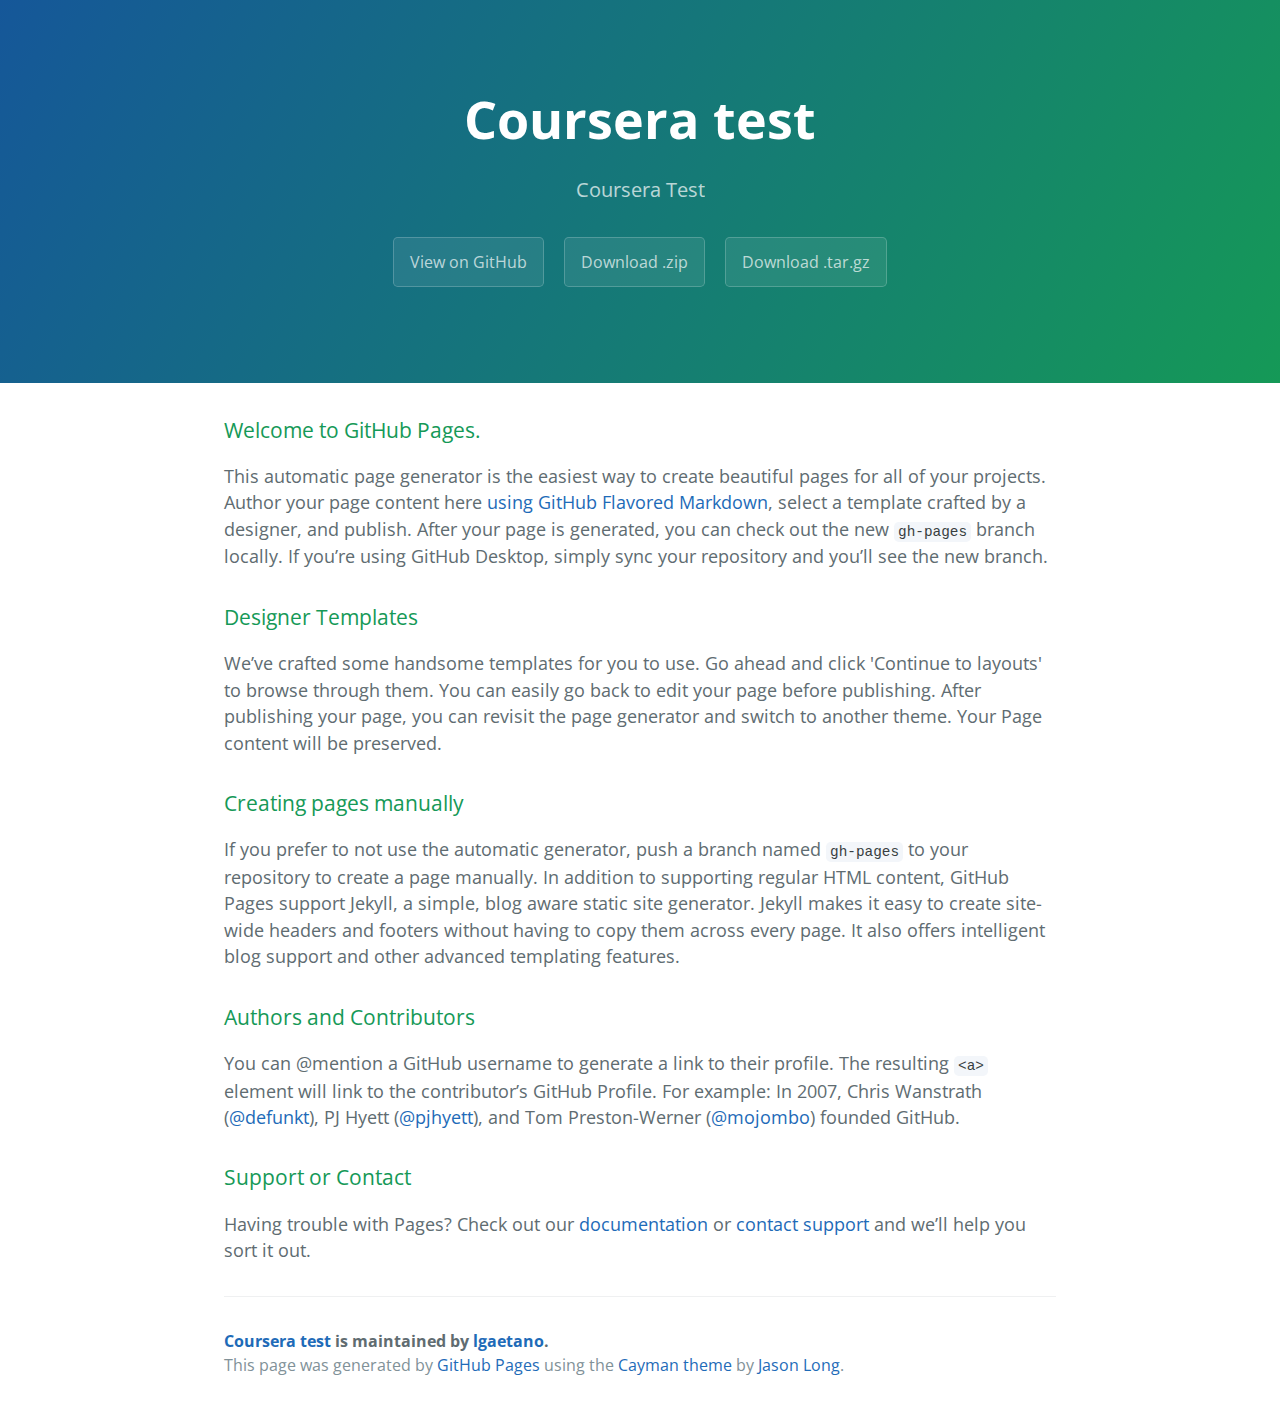
<file: index.html>
<!DOCTYPE html>
<html lang="en-us">
  <head>
    <meta charset="UTF-8">
    <title>Coursera test by lgaetano</title>
    <meta name="viewport" content="width=device-width, initial-scale=1">
    <link rel="stylesheet" type="text/css" href="stylesheets/normalize.css" media="screen">
    <link href='https://fonts.googleapis.com/css?family=Open+Sans:400,700' rel='stylesheet' type='text/css'>
    <link rel="stylesheet" type="text/css" href="stylesheets/stylesheet.css" media="screen">
    <link rel="stylesheet" type="text/css" href="stylesheets/github-light.css" media="screen">
  </head>
  <body>
    <section class="page-header">
      <h1 class="project-name">Coursera test</h1>
      <h2 class="project-tagline">Coursera Test</h2>
      <a href="https://github.com/lgaetano/coursera_test" class="btn">View on GitHub</a>
      <a href="https://github.com/lgaetano/coursera_test/zipball/master" class="btn">Download .zip</a>
      <a href="https://github.com/lgaetano/coursera_test/tarball/master" class="btn">Download .tar.gz</a>
    </section>

    <section class="main-content">
      <h3>
<a id="welcome-to-github-pages" class="anchor" href="#welcome-to-github-pages" aria-hidden="true"><span aria-hidden="true" class="octicon octicon-link"></span></a>Welcome to GitHub Pages.</h3>

<p>This automatic page generator is the easiest way to create beautiful pages for all of your projects. Author your page content here <a href="https://guides.github.com/features/mastering-markdown/">using GitHub Flavored Markdown</a>, select a template crafted by a designer, and publish. After your page is generated, you can check out the new <code>gh-pages</code> branch locally. If you’re using GitHub Desktop, simply sync your repository and you’ll see the new branch.</p>

<h3>
<a id="designer-templates" class="anchor" href="#designer-templates" aria-hidden="true"><span aria-hidden="true" class="octicon octicon-link"></span></a>Designer Templates</h3>

<p>We’ve crafted some handsome templates for you to use. Go ahead and click 'Continue to layouts' to browse through them. You can easily go back to edit your page before publishing. After publishing your page, you can revisit the page generator and switch to another theme. Your Page content will be preserved.</p>

<h3>
<a id="creating-pages-manually" class="anchor" href="#creating-pages-manually" aria-hidden="true"><span aria-hidden="true" class="octicon octicon-link"></span></a>Creating pages manually</h3>

<p>If you prefer to not use the automatic generator, push a branch named <code>gh-pages</code> to your repository to create a page manually. In addition to supporting regular HTML content, GitHub Pages support Jekyll, a simple, blog aware static site generator. Jekyll makes it easy to create site-wide headers and footers without having to copy them across every page. It also offers intelligent blog support and other advanced templating features.</p>

<h3>
<a id="authors-and-contributors" class="anchor" href="#authors-and-contributors" aria-hidden="true"><span aria-hidden="true" class="octicon octicon-link"></span></a>Authors and Contributors</h3>

<p>You can @mention a GitHub username to generate a link to their profile. The resulting <code>&lt;a&gt;</code> element will link to the contributor’s GitHub Profile. For example: In 2007, Chris Wanstrath (<a href="https://github.com/defunkt" class="user-mention">@defunkt</a>), PJ Hyett (<a href="https://github.com/pjhyett" class="user-mention">@pjhyett</a>), and Tom Preston-Werner (<a href="https://github.com/mojombo" class="user-mention">@mojombo</a>) founded GitHub.</p>

<h3>
<a id="support-or-contact" class="anchor" href="#support-or-contact" aria-hidden="true"><span aria-hidden="true" class="octicon octicon-link"></span></a>Support or Contact</h3>

<p>Having trouble with Pages? Check out our <a href="https://help.github.com/pages">documentation</a> or <a href="https://github.com/contact">contact support</a> and we’ll help you sort it out.</p>

      <footer class="site-footer">
        <span class="site-footer-owner"><a href="https://github.com/lgaetano/coursera_test">Coursera test</a> is maintained by <a href="https://github.com/lgaetano">lgaetano</a>.</span>

        <span class="site-footer-credits">This page was generated by <a href="https://pages.github.com">GitHub Pages</a> using the <a href="https://github.com/jasonlong/cayman-theme">Cayman theme</a> by <a href="https://twitter.com/jasonlong">Jason Long</a>.</span>
      </footer>

    </section>

  
  </body>
</html>
</file>
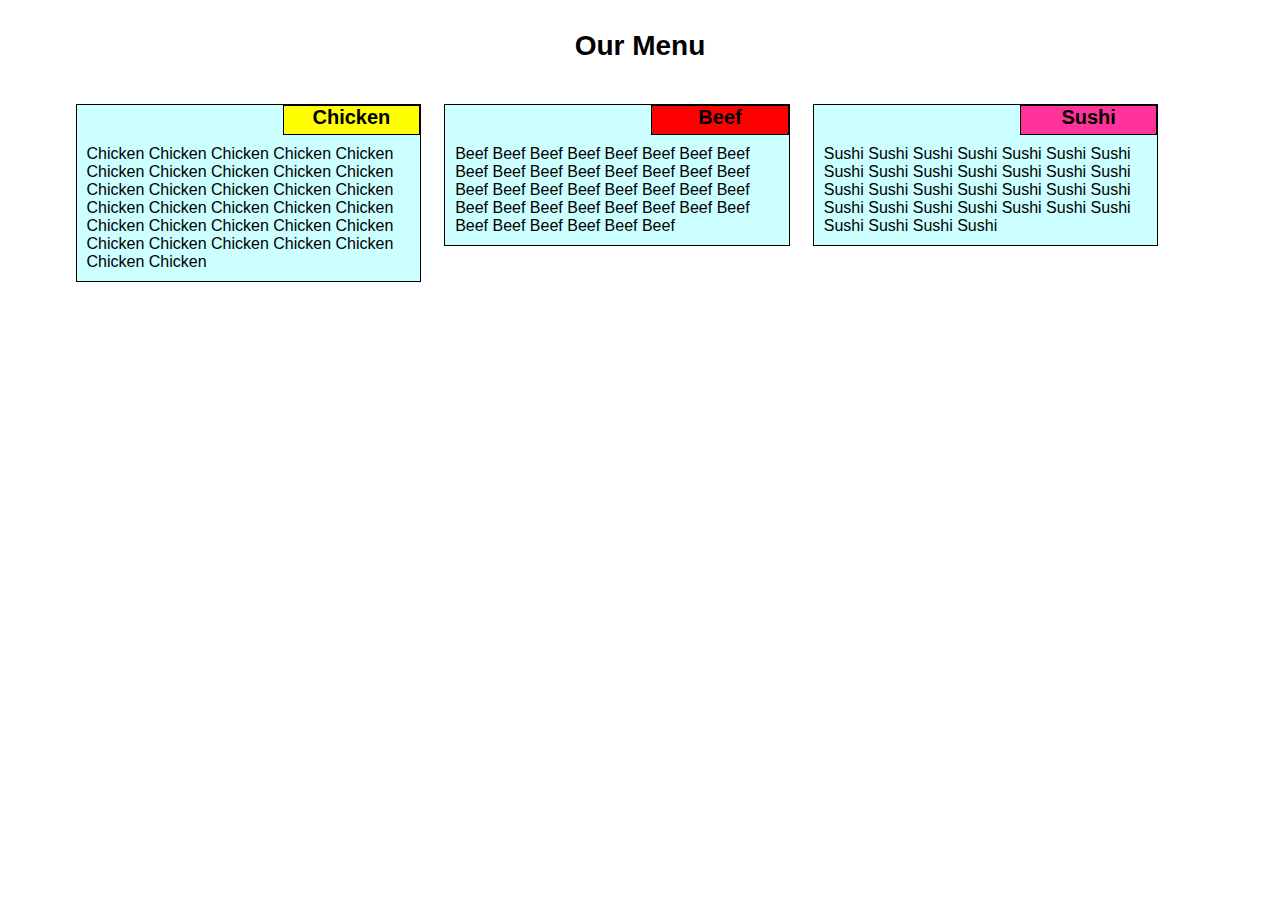
<file: mod2_solution/index.html>
<!DOCTYPE HTML>
<html>
<head>
	<meta charset="utf-8">
	<meta name="viewport" content="width=device-width, initial-scale=1">
	<title>Our Menu</title>
	<link rel="stylesheet" type="text/css" href="css/stylesheet.css">
</head>
<body>
	<h1>Our Menu</h1>

	<div class="container">
		<div class="row">
			<div class="col-sm-12 col-md-6 col-lg-4" id="box">
				<h2 id="Chicken">Chicken</h2>
				<p>Chicken Chicken Chicken Chicken Chicken Chicken Chicken Chicken
				Chicken Chicken Chicken Chicken Chicken Chicken Chicken Chicken 
				Chicken Chicken Chicken Chicken Chicken Chicken Chicken Chicken 
				Chicken Chicken Chicken Chicken Chicken Chicken Chicken Chicken</p>
			</div>	
		</div>

		<div class="row">
			<div class="col-sm-12 col-md-6 col-lg-4" id="box">
				<h2 id="Beef">Beef</h2>
				<p> Beef Beef Beef Beef Beef Beef Beef Beef Beef Beef Beef Beef
				Beef Beef Beef Beef Beef Beef Beef Beef Beef Beef Beef Beef Beef Beef Beef Beef Beef Beef Beef Beef Beef Beef Beef Beef Beef Beef</p>
			</div>	
		</div>

		<div class="row">
			<div class="col-sm-12 col-md-12 col-lg-4" id="box">
				<h2 id="Sushi">Sushi</h2>
				<p>Sushi Sushi Sushi Sushi Sushi Sushi Sushi Sushi Sushi Sushi Sushi Sushi Sushi Sushi Sushi Sushi Sushi Sushi Sushi Sushi Sushi Sushi Sushi Sushi Sushi Sushi Sushi Sushi Sushi Sushi Sushi Sushi</p>
			</div>	
		</div>
	</div>
</body>
</html>
</file>
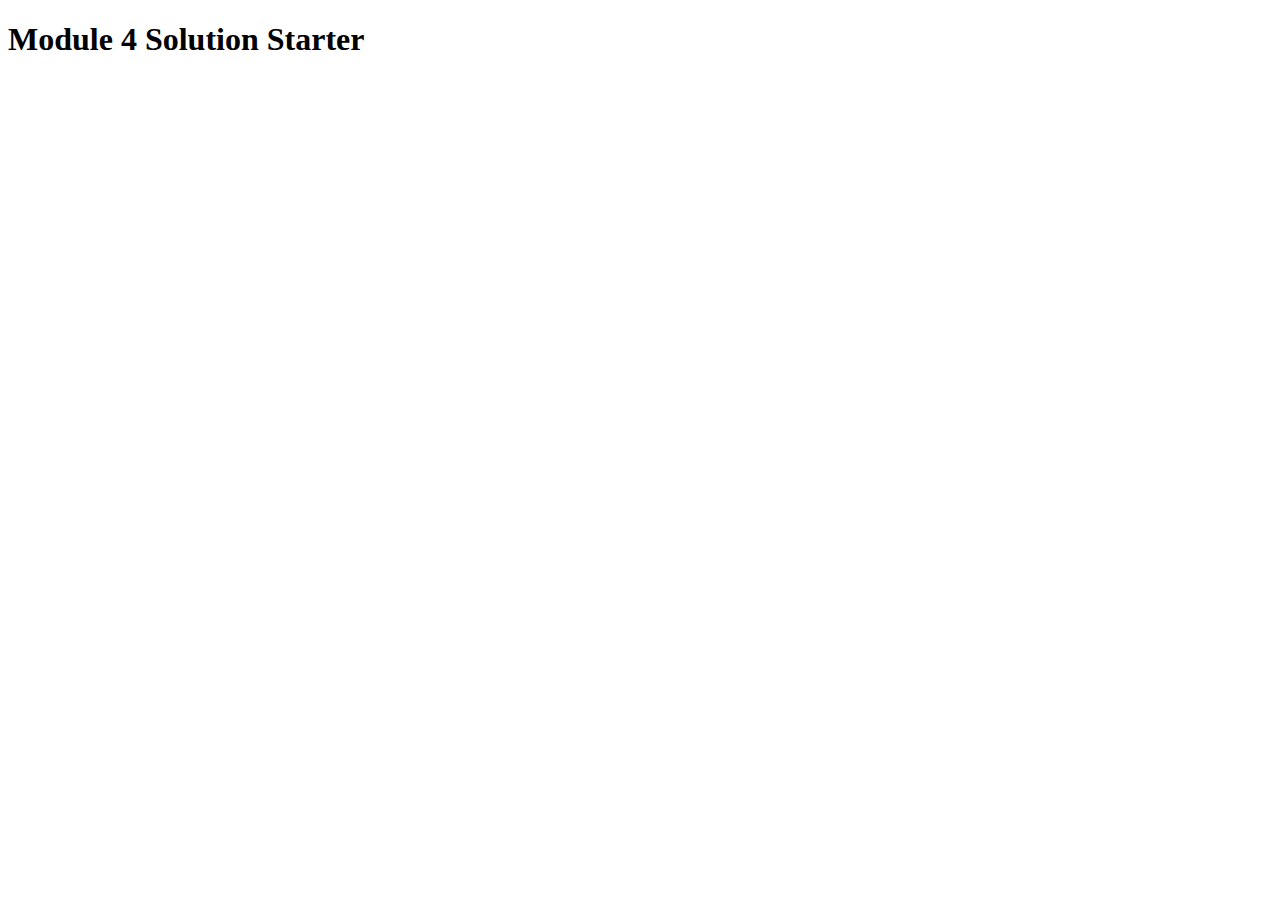
<file: mod4_solution/index.html>
<!DOCTYPE html>
<html>
<head>
  <meta charset="utf-8">
  <title>Module 4 Solution Starter</title>
  <script src="SpeakHello.js"></script>
  <script src="SpeakGoodBye.js"></script>
  <script src="script.js"></script>
</head>
<body>
  <h1>Module 4 Solution Starter</h1>
</body>
</html>
</file>
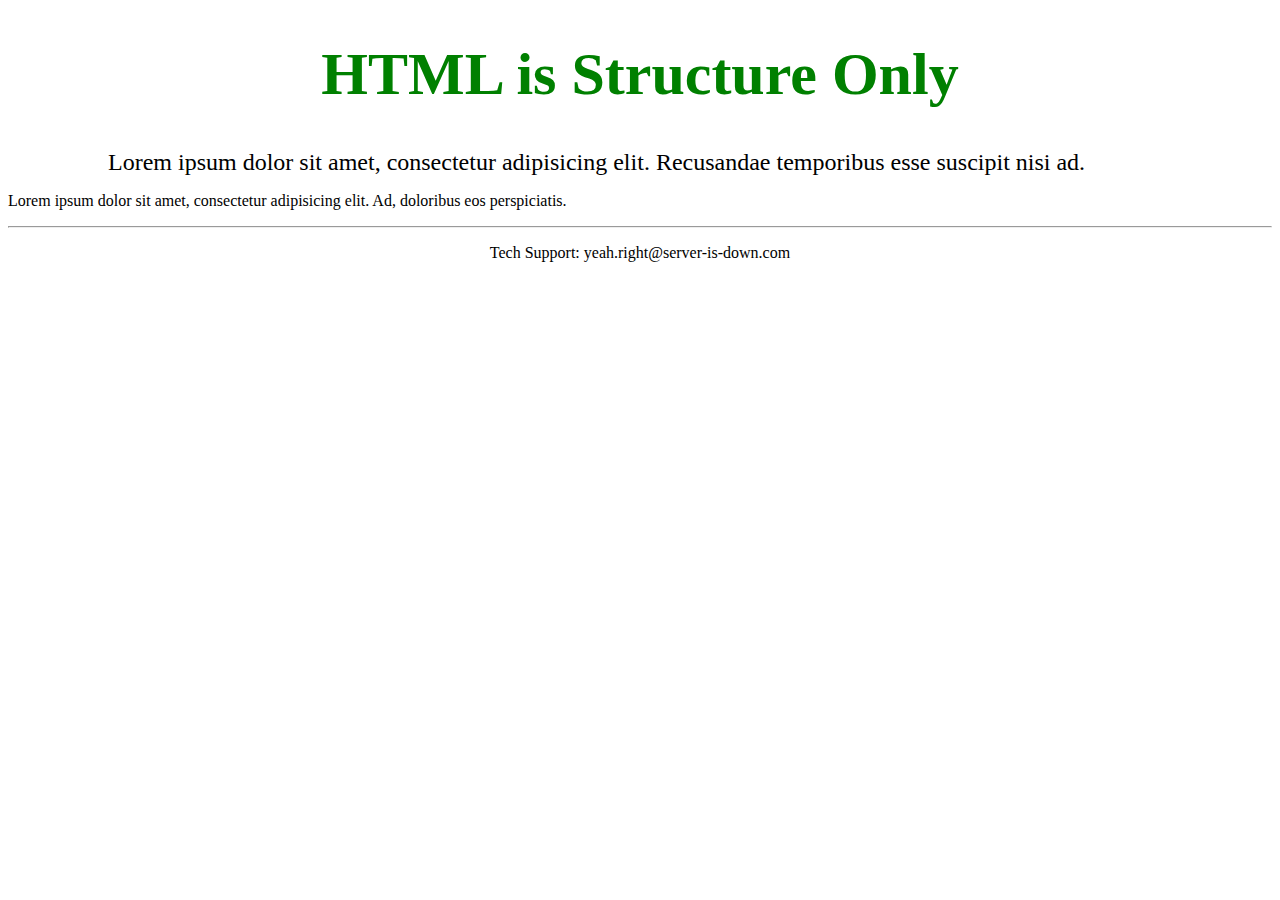
<file: examples/Lecture 01/structure-only-after.html>
<!doctype html>
<html>
  <head>
    <title>HTML is Structure Only (After)</title>
  </head>
  <body>
    <h1 style="color: green; font-size: 60px; text-align: center;">HTML is Structure Only</h1>
    <p style="margin: 0 100px 0 100px; font-size: 1.5em;">Lorem ipsum dolor sit amet, consectetur adipisicing elit. Recusandae temporibus esse suscipit nisi ad.</p>
    <p>Lorem ipsum dolor sit amet, consectetur adipisicing elit. Ad, doloribus eos perspiciatis.</p>
    <footer>
      <hr>
      <p style="text-align: center;" 
         onclick="alert('EMAILING US IS USELESS');">
         Tech Support: yeah.right@server-is-down.com
      </p>
    </footer>
  </body>
</html>
</file>
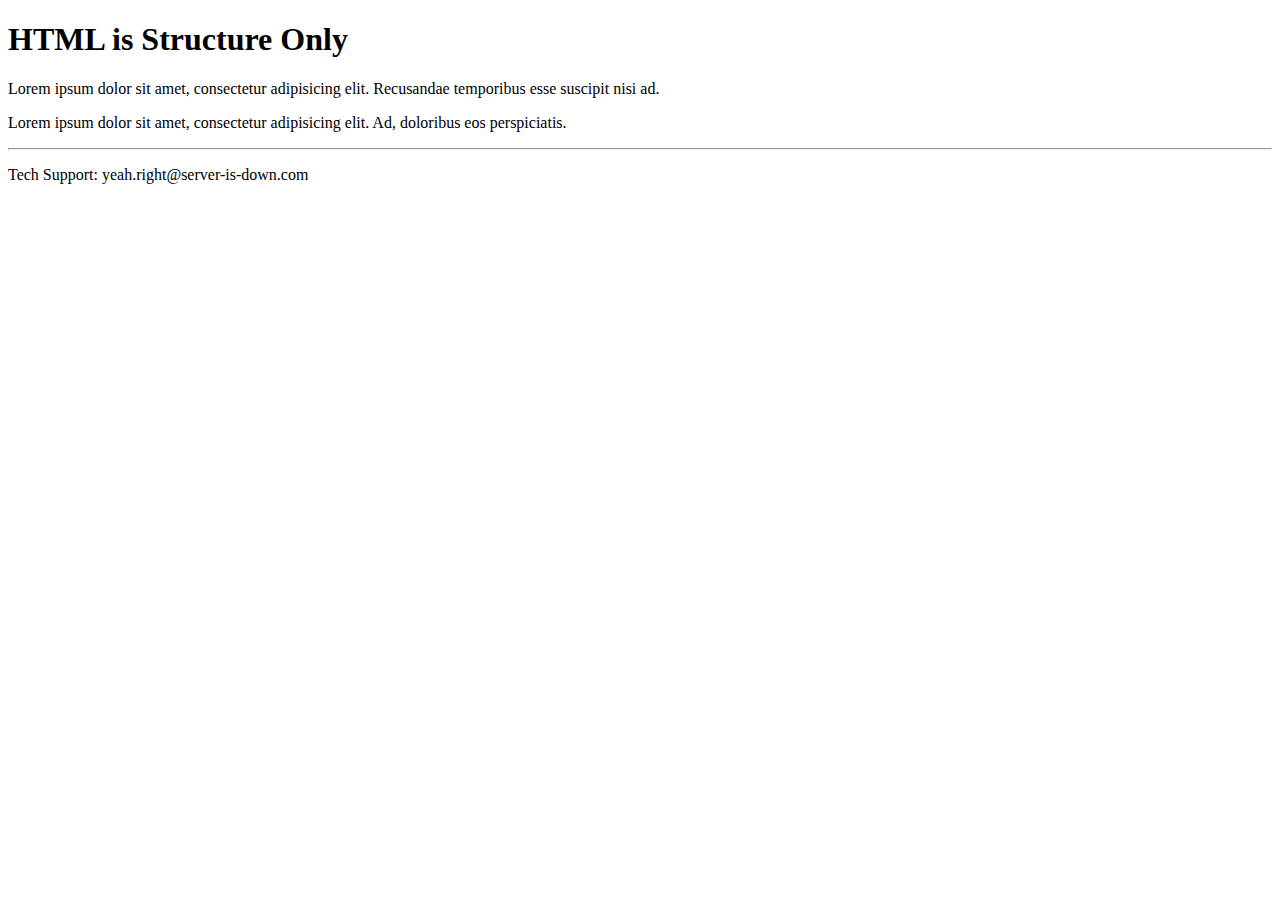
<file: examples/Lecture 01/structure-only-before.html>
<!doctype html>
<html>
  <head>
    <title>HTML is Structure Only (Before)</title>
  </head>
  <body>
    <h1>HTML is Structure Only</h1>
    <p>Lorem ipsum dolor sit amet, consectetur adipisicing elit. Recusandae temporibus esse suscipit nisi ad.</p>
    <p>Lorem ipsum dolor sit amet, consectetur adipisicing elit. Ad, doloribus eos perspiciatis.</p>
    <footer>
      <hr>
      <p>Tech Support: yeah.right@server-is-down.com</p>
    </footer>
  </body>
</html>
</file>
<file: stylesheets/stylesheet.css>
* {
  box-sizing: border-box; }

body {
  padding: 0;
  margin: 0;
  font-family: "Open Sans", "Helvetica Neue", Helvetica, Arial, sans-serif;
  font-size: 16px;
  line-height: 1.5;
  color: #606c71; }

a {
  color: #1e6bb8;
  text-decoration: none; }
  a:hover {
    text-decoration: underline; }

.btn {
  display: inline-block;
  margin-bottom: 1rem;
  color: rgba(255, 255, 255, 0.7);
  background-color: rgba(255, 255, 255, 0.08);
  border-color: rgba(255, 255, 255, 0.2);
  border-style: solid;
  border-width: 1px;
  border-radius: 0.3rem;
  transition: color 0.2s, background-color 0.2s, border-color 0.2s; }
  .btn + .btn {
    margin-left: 1rem; }

.btn:hover {
  color: rgba(255, 255, 255, 0.8);
  text-decoration: none;
  background-color: rgba(255, 255, 255, 0.2);
  border-color: rgba(255, 255, 255, 0.3); }

@media screen and (min-width: 64em) {
  .btn {
    padding: 0.75rem 1rem; } }

@media screen and (min-width: 42em) and (max-width: 64em) {
  .btn {
    padding: 0.6rem 0.9rem;
    font-size: 0.9rem; } }

@media screen and (max-width: 42em) {
  .btn {
    display: block;
    width: 100%;
    padding: 0.75rem;
    font-size: 0.9rem; }
    .btn + .btn {
      margin-top: 1rem;
      margin-left: 0; } }

.page-header {
  color: #fff;
  text-align: center;
  background-color: #159957;
  background-image: linear-gradient(120deg, #155799, #159957); }

@media screen and (min-width: 64em) {
  .page-header {
    padding: 5rem 6rem; } }

@media screen and (min-width: 42em) and (max-width: 64em) {
  .page-header {
    padding: 3rem 4rem; } }

@media screen and (max-width: 42em) {
  .page-header {
    padding: 2rem 1rem; } }

.project-name {
  margin-top: 0;
  margin-bottom: 0.1rem; }

@media screen and (min-width: 64em) {
  .project-name {
    font-size: 3.25rem; } }

@media screen and (min-width: 42em) and (max-width: 64em) {
  .project-name {
    font-size: 2.25rem; } }

@media screen and (max-width: 42em) {
  .project-name {
    font-size: 1.75rem; } }

.project-tagline {
  margin-bottom: 2rem;
  font-weight: normal;
  opacity: 0.7; }

@media screen and (min-width: 64em) {
  .project-tagline {
    font-size: 1.25rem; } }

@media screen and (min-width: 42em) and (max-width: 64em) {
  .project-tagline {
    font-size: 1.15rem; } }

@media screen and (max-width: 42em) {
  .project-tagline {
    font-size: 1rem; } }

.main-content :first-child {
  margin-top: 0; }
.main-content img {
  max-width: 100%; }
.main-content h1, .main-content h2, .main-content h3, .main-content h4, .main-content h5, .main-content h6 {
  margin-top: 2rem;
  margin-bottom: 1rem;
  font-weight: normal;
  color: #159957; }
.main-content p {
  margin-bottom: 1em; }
.main-content code {
  padding: 2px 4px;
  font-family: Consolas, "Liberation Mono", Menlo, Courier, monospace;
  font-size: 0.9rem;
  color: #383e41;
  background-color: #f3f6fa;
  border-radius: 0.3rem; }
.main-content pre {
  padding: 0.8rem;
  margin-top: 0;
  margin-bottom: 1rem;
  font: 1rem Consolas, "Liberation Mono", Menlo, Courier, monospace;
  color: #567482;
  word-wrap: normal;
  background-color: #f3f6fa;
  border: solid 1px #dce6f0;
  border-radius: 0.3rem; }
  .main-content pre > code {
    padding: 0;
    margin: 0;
    font-size: 0.9rem;
    color: #567482;
    word-break: normal;
    white-space: pre;
    background: transparent;
    border: 0; }
.main-content .highlight {
  margin-bottom: 1rem; }
  .main-content .highlight pre {
    margin-bottom: 0;
    word-break: normal; }
.main-content .highlight pre, .main-content pre {
  padding: 0.8rem;
  overflow: auto;
  font-size: 0.9rem;
  line-height: 1.45;
  border-radius: 0.3rem; }
.main-content pre code, .main-content pre tt {
  display: inline;
  max-width: initial;
  padding: 0;
  margin: 0;
  overflow: initial;
  line-height: inherit;
  word-wrap: normal;
  background-color: transparent;
  border: 0; }
  .main-content pre code:before, .main-content pre code:after, .main-content pre tt:before, .main-content pre tt:after {
    content: normal; }
.main-content ul, .main-content ol {
  margin-top: 0; }
.main-content blockquote {
  padding: 0 1rem;
  margin-left: 0;
  color: #819198;
  border-left: 0.3rem solid #dce6f0; }
  .main-content blockquote > :first-child {
    margin-top: 0; }
  .main-content blockquote > :last-child {
    margin-bottom: 0; }
.main-content table {
  display: block;
  width: 100%;
  overflow: auto;
  word-break: normal;
  word-break: keep-all; }
  .main-content table th {
    font-weight: bold; }
  .main-content table th, .main-content table td {
    padding: 0.5rem 1rem;
    border: 1px solid #e9ebec; }
.main-content dl {
  padding: 0; }
  .main-content dl dt {
    padding: 0;
    margin-top: 1rem;
    font-size: 1rem;
    font-weight: bold; }
  .main-content dl dd {
    padding: 0;
    margin-bottom: 1rem; }
.main-content hr {
  height: 2px;
  padding: 0;
  margin: 1rem 0;
  background-color: #eff0f1;
  border: 0; }

@media screen and (min-width: 64em) {
  .main-content {
    max-width: 64rem;
    padding: 2rem 6rem;
    margin: 0 auto;
    font-size: 1.1rem; } }

@media screen and (min-width: 42em) and (max-width: 64em) {
  .main-content {
    padding: 2rem 4rem;
    font-size: 1.1rem; } }

@media screen and (max-width: 42em) {
  .main-content {
    padding: 2rem 1rem;
    font-size: 1rem; } }

.site-footer {
  padding-top: 2rem;
  margin-top: 2rem;
  border-top: solid 1px #eff0f1; }

.site-footer-owner {
  display: block;
  font-weight: bold; }

.site-footer-credits {
  color: #819198; }

@media screen and (min-width: 64em) {
  .site-footer {
    font-size: 1rem; } }

@media screen and (min-width: 42em) and (max-width: 64em) {
  .site-footer {
    font-size: 1rem; } }

@media screen and (max-width: 42em) {
  .site-footer {
    font-size: 0.9rem; } }
</file>
<file: stylesheets/github-light.css>
/*
The MIT License (MIT)

Copyright (c) 2016 GitHub, Inc.

Permission is hereby granted, free of charge, to any person obtaining a copy
of this software and associated documentation files (the "Software"), to deal
in the Software without restriction, including without limitation the rights
to use, copy, modify, merge, publish, distribute, sublicense, and/or sell
copies of the Software, and to permit persons to whom the Software is
furnished to do so, subject to the following conditions:

The above copyright notice and this permission notice shall be included in all
copies or substantial portions of the Software.

THE SOFTWARE IS PROVIDED "AS IS", WITHOUT WARRANTY OF ANY KIND, EXPRESS OR
IMPLIED, INCLUDING BUT NOT LIMITED TO THE WARRANTIES OF MERCHANTABILITY,
FITNESS FOR A PARTICULAR PURPOSE AND NONINFRINGEMENT. IN NO EVENT SHALL THE
AUTHORS OR COPYRIGHT HOLDERS BE LIABLE FOR ANY CLAIM, DAMAGES OR OTHER
LIABILITY, WHETHER IN AN ACTION OF CONTRACT, TORT OR OTHERWISE, ARISING FROM,
OUT OF OR IN CONNECTION WITH THE SOFTWARE OR THE USE OR OTHER DEALINGS IN THE
SOFTWARE.

*/

.pl-c /* comment */ {
  color: #969896;
}

.pl-c1 /* constant, variable.other.constant, support, meta.property-name, support.constant, support.variable, meta.module-reference, markup.raw, meta.diff.header */,
.pl-s .pl-v /* string variable */ {
  color: #0086b3;
}

.pl-e /* entity */,
.pl-en /* entity.name */ {
  color: #795da3;
}

.pl-smi /* variable.parameter.function, storage.modifier.package, storage.modifier.import, storage.type.java, variable.other */,
.pl-s .pl-s1 /* string source */ {
  color: #333;
}

.pl-ent /* entity.name.tag */ {
  color: #63a35c;
}

.pl-k /* keyword, storage, storage.type */ {
  color: #a71d5d;
}

.pl-s /* string */,
.pl-pds /* punctuation.definition.string, string.regexp.character-class */,
.pl-s .pl-pse .pl-s1 /* string punctuation.section.embedded source */,
.pl-sr /* string.regexp */,
.pl-sr .pl-cce /* string.regexp constant.character.escape */,
.pl-sr .pl-sre /* string.regexp source.ruby.embedded */,
.pl-sr .pl-sra /* string.regexp string.regexp.arbitrary-repitition */ {
  color: #183691;
}

.pl-v /* variable */ {
  color: #ed6a43;
}

.pl-id /* invalid.deprecated */ {
  color: #b52a1d;
}

.pl-ii /* invalid.illegal */ {
  color: #f8f8f8;
  background-color: #b52a1d;
}

.pl-sr .pl-cce /* string.regexp constant.character.escape */ {
  font-weight: bold;
  color: #63a35c;
}

.pl-ml /* markup.list */ {
  color: #693a17;
}

.pl-mh /* markup.heading */,
.pl-mh .pl-en /* markup.heading entity.name */,
.pl-ms /* meta.separator */ {
  font-weight: bold;
  color: #1d3e81;
}

.pl-mq /* markup.quote */ {
  color: #008080;
}

.pl-mi /* markup.italic */ {
  font-style: italic;
  color: #333;
}

.pl-mb /* markup.bold */ {
  font-weight: bold;
  color: #333;
}

.pl-md /* markup.deleted, meta.diff.header.from-file */ {
  color: #bd2c00;
  background-color: #ffecec;
}

.pl-mi1 /* markup.inserted, meta.diff.header.to-file */ {
  color: #55a532;
  background-color: #eaffea;
}

.pl-mdr /* meta.diff.range */ {
  font-weight: bold;
  color: #795da3;
}

.pl-mo /* meta.output */ {
  color: #1d3e81;
}
</file>
<file: mod2_solution/css/stylesheet.css>
* {
	box-sizing: border-box;
	margin: 0;
	padding: 0;
	font-family: Arial, Helvetica, sans-serif;
}

div {
	background: #ccffff;
}

.container {
	position: relative;
}

.row {
	width: 90%;
	margin: 5px;
	margin-right: auto;
	margin-left: auto;
}

h1 {
	text-align: center;
	font-size: 175%;
	margin: 30px;
}

h2 {
	margin: 0px;
	height: 30px;
	width: 40%;
	position: relative;
	left: 60%;
	text-align: center;
	font-size: 125%;
	border: 1px solid black;
}

p {
	margin: 10px;
}

#Chicken {
	background-color: #FFFF00;
}

#Beef {
	background-color: #ff0000;
}

#Sushi {
	background-color: #ff3399;
}

/****** Large Devices ******/
@media (min-width: 992px) {
	.col-lg-4 {
		float: left;
		border: 1px solid black;
		margin: 1%;
	}
	.col-lg-4 {
		width: 30%;
	}
}


/****** Medium Devices ******/
@media (min-width: 768px) and (max-width: 991px) {
	.col-md-6, .col-md-12 {
		float: left;
		border: 1px solid black;
		margin: 1%;
	}
	.col-md-6 {
		width: 46%;
	}
	.col-md-12 {
		width: 94%;
  }
}

/****** Small Devices ******/
@media (max-width: 767px) {
	.col-sm-1, .col-sm-2, .col-sm-3, .col-sm-4, .col-sm-5, .col-sm-6, 
	.col-sm-7, .col-sm-8, .col-sm-9, .col-sm-10, .col-sm-11, .col-sm-12 {
		float: left;
		border: 1px solid black;
		margin-bottom: 1%;
	}
}
</file>
